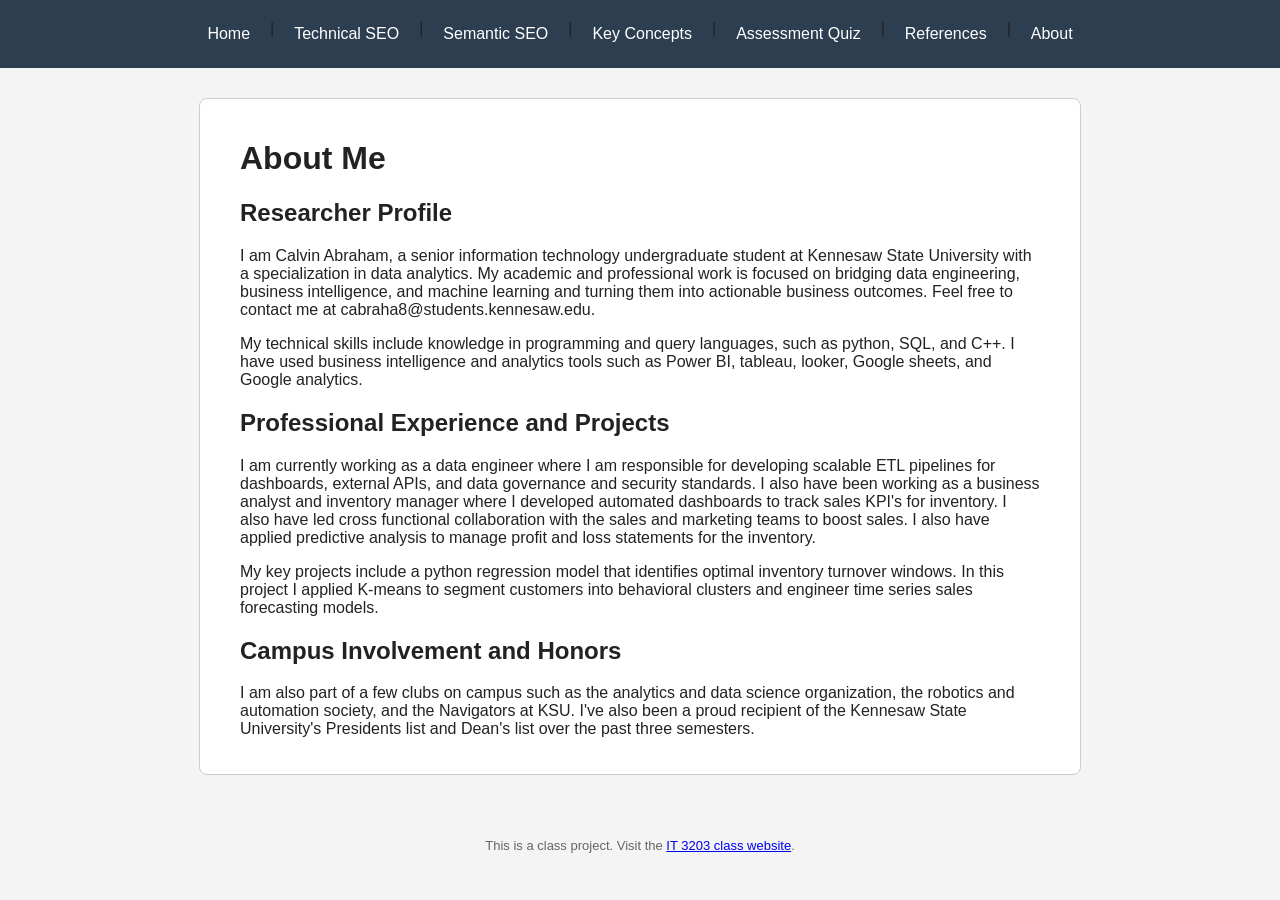
<file: about.html>
<!DOCTYPE html>
<html lang="en">
<head>
    <meta charset="UTF-8">
    <meta name="viewport" content="width=device-width, initial-scale=1.0">
    <title>About Me</title>
    <link rel="stylesheet" href="style.css">
</head>
<body>

    <nav class="top-nav">
        <a href="index.html">Home</a> | 
        <a href="topic1.html">Technical SEO</a> | 
        <a href="topic2.html">Semantic SEO</a> | 
        <a href="concepts.html">Key Concepts</a> | 
        <a href="quiz.html">Assessment Quiz</a> |
        <a href="references.html">References</a> | 
        <a href="about.html">About</a>
    </nav>

    <main class="page-container">
        <h1>About Me</h1>
        
        <h2>Researcher Profile</h2>
        <p>I am Calvin Abraham, a senior information technology undergraduate student at Kennesaw State University with a specialization in data analytics. My academic and professional work is focused on bridging data engineering, business intelligence, and machine learning and turning them into actionable business outcomes. Feel free to contact me at cabraha8@students.kennesaw.edu.
        
        <p>My technical skills include knowledge in programming and query languages, such as python, SQL, and C++. I have used business intelligence and analytics tools such as Power BI, tableau, looker, Google sheets, and Google analytics.</p>

        <h2>Professional Experience and Projects</h2>
        <p>I am currently working as a data engineer where I am responsible for developing scalable ETL pipelines for dashboards, external APIs, and data governance and security standards. I also have been working as a business analyst and inventory manager where I developed automated dashboards to track sales KPI's for inventory. I also have led cross functional collaboration with the sales and marketing teams to boost sales. I also have applied predictive analysis to manage profit and loss statements for the inventory.</p>
        <p>My key projects include a python regression model that identifies optimal inventory turnover windows. In this project I applied K-means to segment customers into behavioral clusters and engineer time series sales forecasting models.</p>

        <h2>Campus Involvement and Honors</h2>
        <p>I am also part of a few clubs on campus such as the analytics and data science organization, the robotics and automation society, and the Navigators at KSU. I've also been a proud recipient of the Kennesaw State University's Presidents list and Dean's list over the past three semesters.</p>
    </main>

    <footer>
        <p>This is a class project. Visit the <a href="https://ksuweb.github.io/IT3203/">IT 3203 class website</a>.</p>
    </footer>

</body>
</html>
</file>
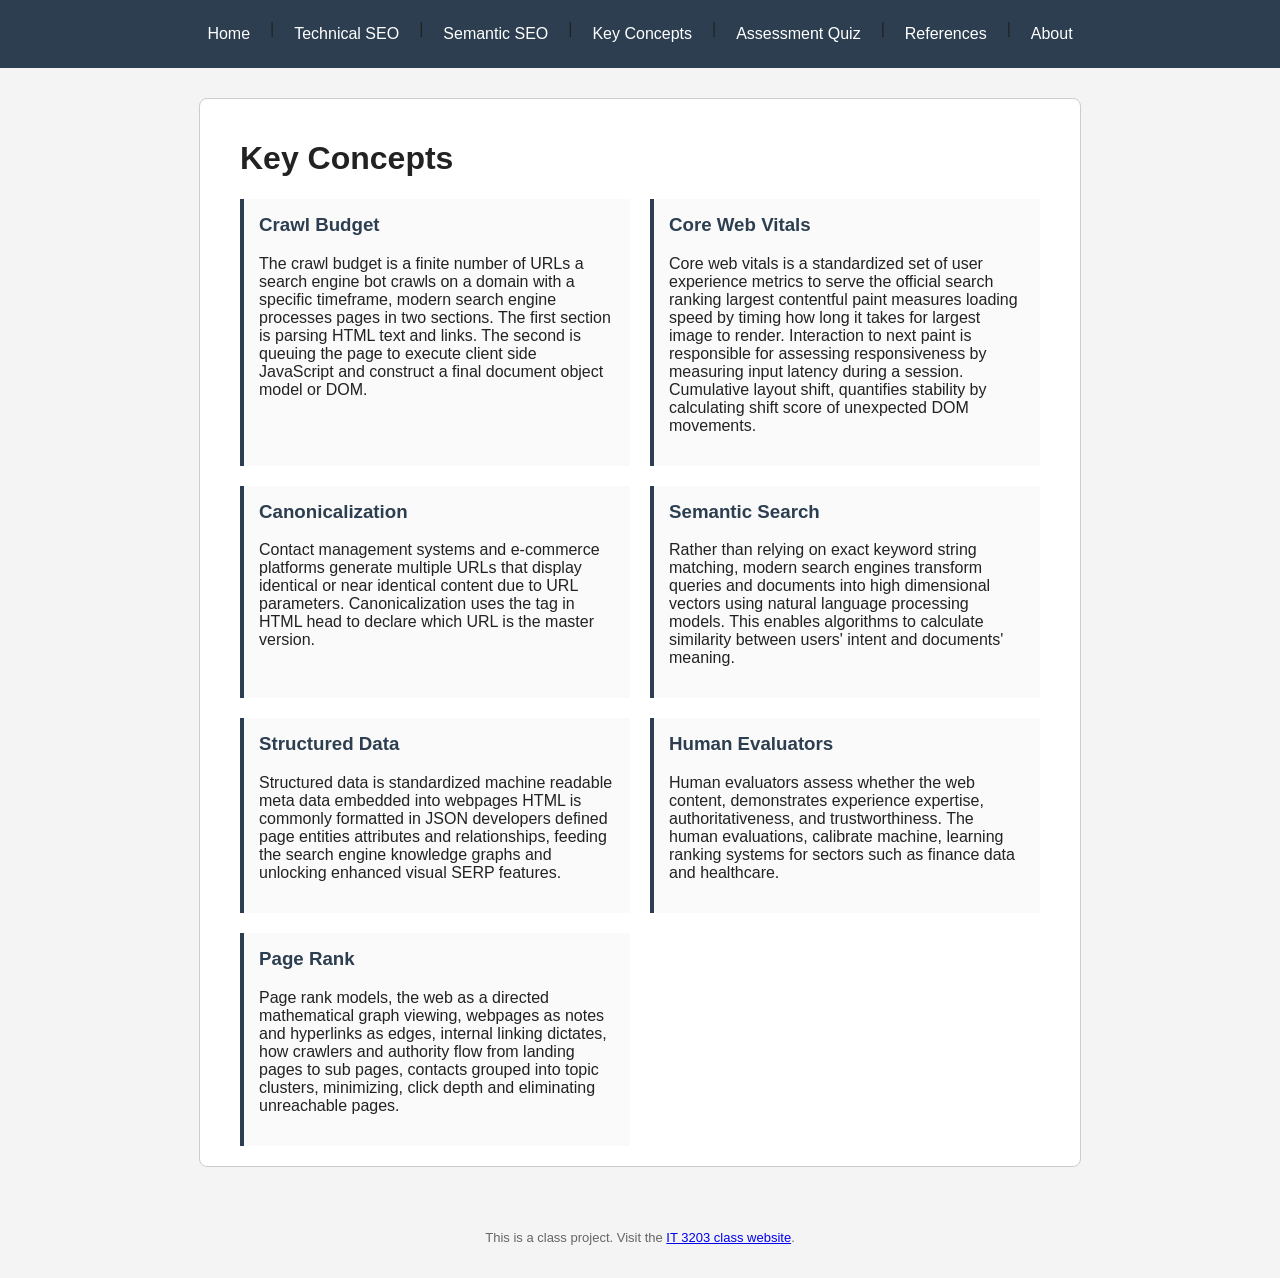
<file: concepts.html>
<!DOCTYPE html>
<html lang="en">
<head>
    <meta charset="UTF-8">
    <meta name="viewport" content="width=device-width, initial-scale=1.0">
    <title>Key Concepts</title>
    <link rel="stylesheet" href="style.css">
</head>
<body>

    <nav class="top-nav">
        <a href="index.html">Home</a> | 
        <a href="topic1.html">Technical SEO</a> | 
        <a href="topic2.html">Semantic SEO</a> | 
        <a href="concepts.html">Key Concepts</a> | 
        <a href="quiz.html">Assessment Quiz</a> |
        <a href="references.html">References</a> | 
        <a href="about.html">About</a>
    </nav>

    <main class="page-container">
        <h1>Key Concepts</h1>
        
        <!-- using css grid for these boxes -->
        <div class="grid-container">
            <div class="concept-box">
                <h3>Crawl Budget</h3>
                <p>The crawl budget is a finite number of URLs a search engine bot crawls on a domain with a specific timeframe, modern search engine processes pages in two sections. The first section is parsing HTML text and links. The second is queuing the page to execute client side JavaScript and construct a final document object model or DOM.</p>
            </div>

            <div class="concept-box">
                <h3>Core Web Vitals</h3>
                <p>Core web vitals is a standardized set of user experience metrics to serve the official search ranking largest contentful paint measures loading speed by timing how long it takes for largest image to render. Interaction to next paint is responsible for assessing responsiveness by measuring input latency during a session. Cumulative layout shift, quantifies stability by calculating shift score of unexpected DOM movements.</p>
            </div>

            <div class="concept-box">
                <h3>Canonicalization</h3>
                <p>Contact management systems and e-commerce platforms generate multiple URLs that display identical or near identical content due to URL parameters. Canonicalization uses the tag in HTML head to declare which URL is the master version.</p>
            </div>

            <div class="concept-box">
                <h3>Semantic Search</h3>
                <p>Rather than relying on exact keyword string matching, modern search engines transform queries and documents into high dimensional vectors using natural language processing models. This enables algorithms to calculate similarity between users' intent and documents' meaning.</p>
            </div>

            <div class="concept-box">
                <h3>Structured Data</h3>
                <p>Structured data is standardized machine readable meta data embedded into webpages HTML is commonly formatted in JSON developers defined page entities attributes and relationships, feeding the search engine knowledge graphs and unlocking enhanced visual SERP features.</p>
            </div>

            <div class="concept-box">
                <h3>Human Evaluators</h3>
                <p>Human evaluators assess whether the web content, demonstrates experience expertise, authoritativeness, and trustworthiness. The human evaluations, calibrate machine, learning ranking systems for sectors such as finance data and healthcare.</p>
            </div>

            <div class="concept-box">
                <h3>Page Rank</h3>
                <p>Page rank models, the web as a directed mathematical graph viewing, webpages as notes and hyperlinks as edges, internal linking dictates, how crawlers and authority flow from landing pages to sub pages, contacts grouped into topic clusters, minimizing, click depth and eliminating unreachable pages.</p>
            </div>
        </div>
    </main>

    <footer>
        <p>This is a class project. Visit the <a href="https://ksuweb.github.io/IT3203/">IT 3203 class website</a>.</p>
    </footer>

</body>
</html>
</file>
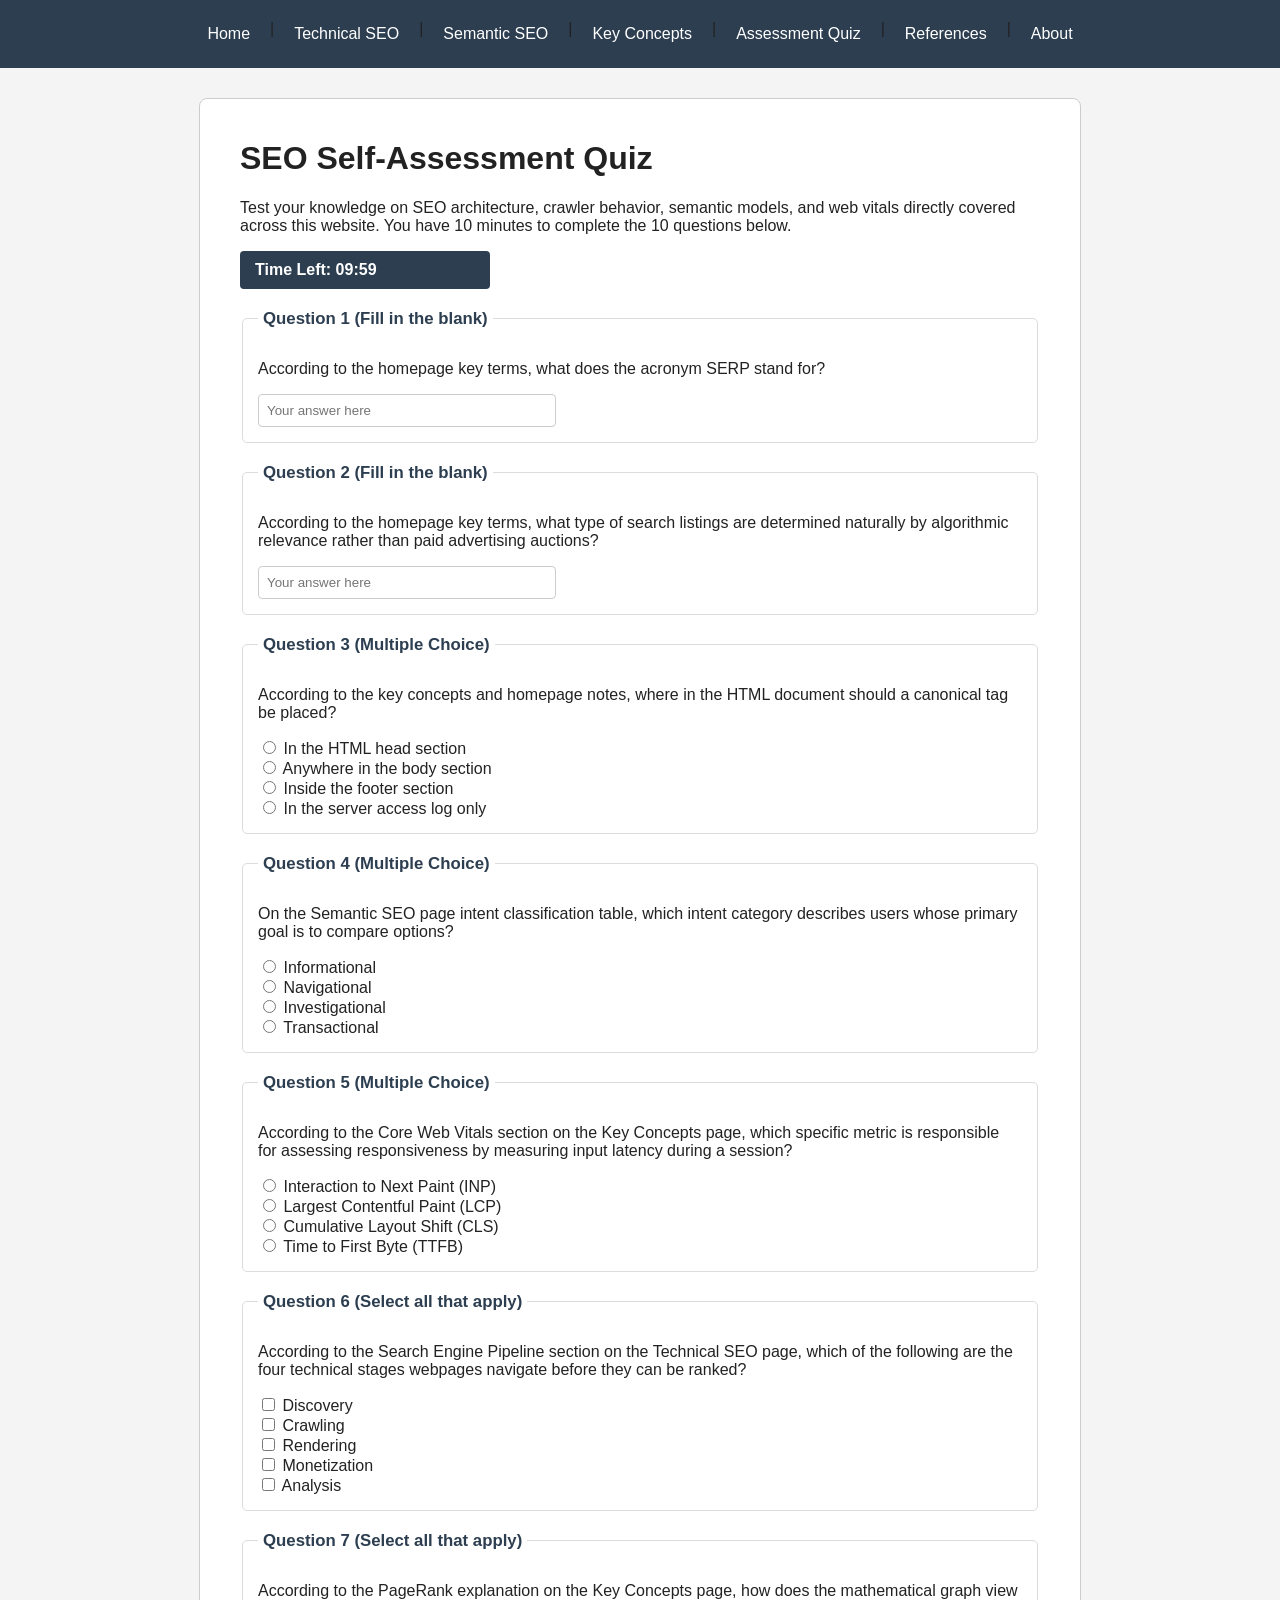
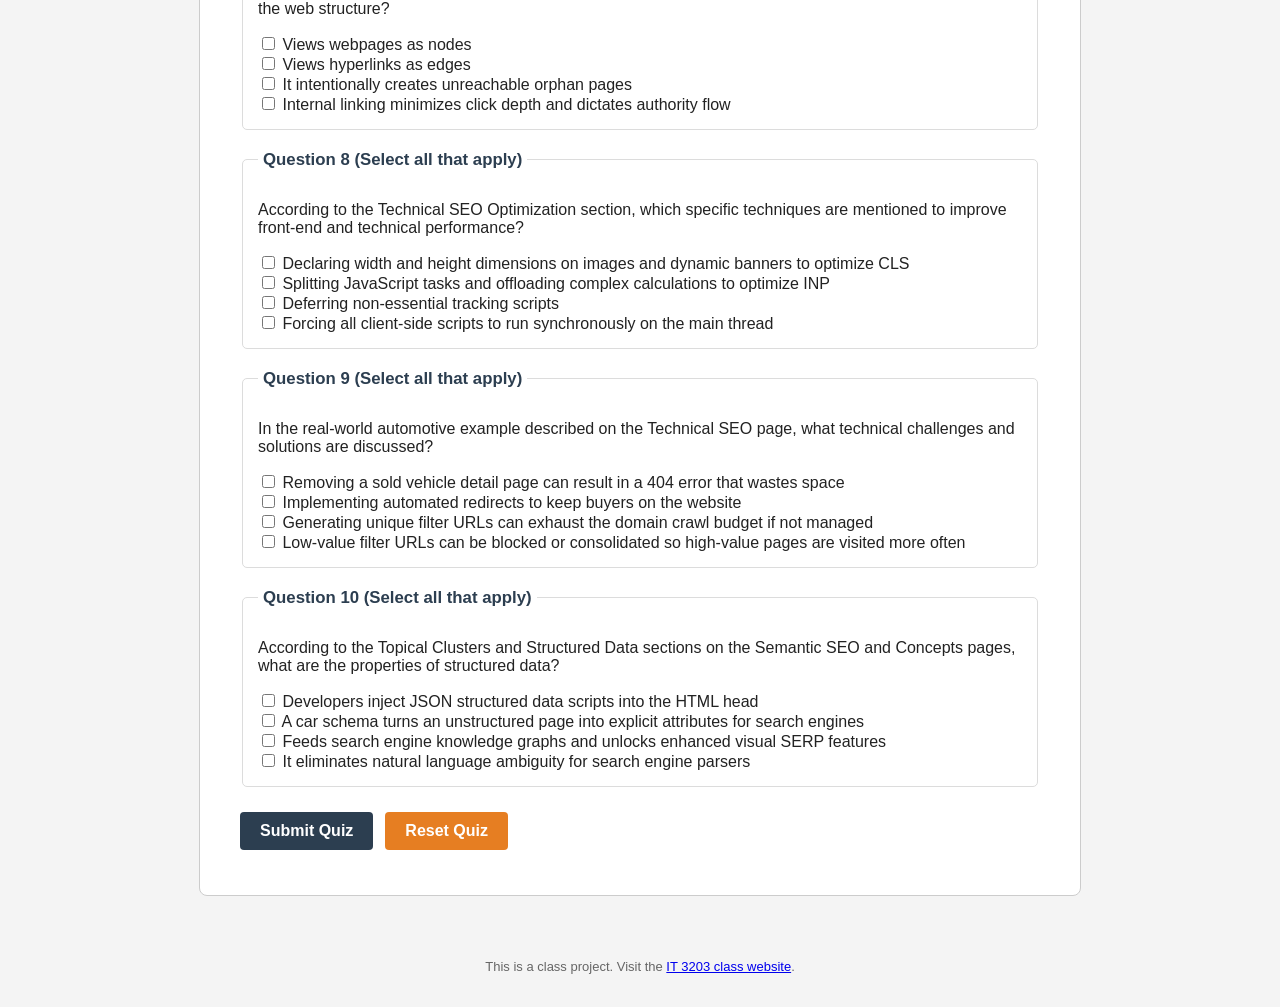
<file: quiz.html>
<!DOCTYPE html>
<html lang="en">
<head>
    <meta charset="UTF-8">
    <meta name="viewport" content="width=device-width, initial-scale=1.0">
    <title>SEO Knowledge Quiz</title>
    <!-- linking the css file -->
    <link rel="stylesheet" href="style.css">
</head>
<body>

    <!-- main website navigation -->
    <nav class="top-nav">
        <a href="index.html">Home</a> | 
        <a href="topic1.html">Technical SEO</a> | 
        <a href="topic2.html">Semantic SEO</a> | 
        <a href="concepts.html">Key Concepts</a> | 
        <a href="quiz.html">Assessment Quiz</a> | 
        <a href="references.html">References</a> | 
        <a href="about.html">About</a>
    </nav>

    <main class="page-container">
        <h1>SEO Self-Assessment Quiz</h1>
        <p>Test your knowledge on SEO architecture, crawler behavior, semantic models, and web vitals directly covered across this website. You have 10 minutes to complete the 10 questions below.</p>

        <!-- timer box -->
        <div id="timer-container">
            Time Left: <span id="timer">10:00</span>
        </div>

        <!-- quiz form -->
        <form id="quizForm">

            <!-- Question 1: Fill in the blank -->
            <fieldset>
                <legend><strong>Question 1 (Fill in the blank)</strong></legend>
                <p>According to the homepage key terms, what does the acronym SERP stand for?</p>
                <input type="text" id="q1" name="q1" placeholder="Your answer here" class="quiz-text-input">
            </fieldset>

            <!-- Question 2: Fill in the blank -->
            <fieldset>
                <legend><strong>Question 2 (Fill in the blank)</strong></legend>
                <p>According to the homepage key terms, what type of search listings are determined naturally by algorithmic relevance rather than paid advertising auctions?</p>
                <input type="text" id="q2" name="q2" placeholder="Your answer here" class="quiz-text-input">
            </fieldset>

            <!-- Question 3: Multiple Choice Radio -->
            <fieldset>
                <legend><strong>Question 3 (Multiple Choice)</strong></legend>
                <p>According to the key concepts and homepage notes, where in the HTML document should a canonical tag be placed?</p>
                <label><input type="radio" name="q3" value="head"> In the HTML head section</label><br>
                <label><input type="radio" name="q3" value="body"> Anywhere in the body section</label><br>
                <label><input type="radio" name="q3" value="footer"> Inside the footer section</label><br>
                <label><input type="radio" name="q3" value="server"> In the server access log only</label>
            </fieldset>

            <!-- Question 4: Multiple Choice Radio -->
            <fieldset>
                <legend><strong>Question 4 (Multiple Choice)</strong></legend>
                <p>On the Semantic SEO page intent classification table, which intent category describes users whose primary goal is to compare options?</p>
                <label><input type="radio" name="q4" value="informational"> Informational</label><br>
                <label><input type="radio" name="q4" value="navigational"> Navigational</label><br>
                <label><input type="radio" name="q4" value="investigational"> Investigational</label><br>
                <label><input type="radio" name="q4" value="transactional"> Transactional</label>
            </fieldset>

            <!-- Question 5: Multiple Choice Radio -->
            <fieldset>
                <legend><strong>Question 5 (Multiple Choice)</strong></legend>
                <p>According to the Core Web Vitals section on the Key Concepts page, which specific metric is responsible for assessing responsiveness by measuring input latency during a session?</p>
                <label><input type="radio" name="q5" value="inp"> Interaction to Next Paint (INP)</label><br>
                <label><input type="radio" name="q5" value="lcp"> Largest Contentful Paint (LCP)</label><br>
                <label><input type="radio" name="q5" value="cls"> Cumulative Layout Shift (CLS)</label><br>
                <label><input type="radio" name="q5" value="ttfb"> Time to First Byte (TTFB)</label>
            </fieldset>

            <!-- Question 6: Multi-Selection Checkbox -->
            <fieldset>
                <legend><strong>Question 6 (Select all that apply)</strong></legend>
                <p>According to the Search Engine Pipeline section on the Technical SEO page, which of the following are the four technical stages webpages navigate before they can be ranked?</p>
                <label><input type="checkbox" name="q6" value="discovery"> Discovery</label><br>
                <label><input type="checkbox" name="q6" value="crawling"> Crawling</label><br>
                <label><input type="checkbox" name="q6" value="rendering"> Rendering</label><br>
                <label><input type="checkbox" name="q6" value="monetization"> Monetization</label><br>
                <label><input type="checkbox" name="q6" value="analysis"> Analysis</label>
            </fieldset>

            <!-- Question 7: Multi-Selection Checkbox -->
            <fieldset>
                <legend><strong>Question 7 (Select all that apply)</strong></legend>
                <p>According to the PageRank explanation on the Key Concepts page, how does the mathematical graph view the web structure?</p>
                <label><input type="checkbox" name="q7" value="nodes"> Views webpages as nodes</label><br>
                <label><input type="checkbox" name="q7" value="edges"> Views hyperlinks as edges</label><br>
                <label><input type="checkbox" name="q7" value="unreachable"> It intentionally creates unreachable orphan pages</label><br>
                <label><input type="checkbox" name="q7" value="depth"> Internal linking minimizes click depth and dictates authority flow</label>
            </fieldset>

            <!-- Question 8: Multi-Selection Checkbox -->
            <fieldset>
                <legend><strong>Question 8 (Select all that apply)</strong></legend>
                <p>According to the Technical SEO Optimization section, which specific techniques are mentioned to improve front-end and technical performance?</p>
                <label><input type="checkbox" name="q8" value="dimensions"> Declaring width and height dimensions on images and dynamic banners to optimize CLS</label><br>
                <label><input type="checkbox" name="q8" value="splitting"> Splitting JavaScript tasks and offloading complex calculations to optimize INP</label><br>
                <label><input type="checkbox" name="q8" value="deferring"> Deferring non-essential tracking scripts</label><br>
                <label><input type="checkbox" name="q8" value="blocking"> Forcing all client-side scripts to run synchronously on the main thread</label>
            </fieldset>

            <!-- Question 9: Multi-Selection Checkbox -->
            <fieldset>
                <legend><strong>Question 9 (Select all that apply)</strong></legend>
                <p>In the real-world automotive example described on the Technical SEO page, what technical challenges and solutions are discussed?</p>
                <label><input type="checkbox" name="q9" value="error404"> Removing a sold vehicle detail page can result in a 404 error that wastes space</label><br>
                <label><input type="checkbox" name="q9" value="redirect"> Implementing automated redirects to keep buyers on the website</label><br>
                <label><input type="checkbox" name="q9" value="filters"> Generating unique filter URLs can exhaust the domain crawl budget if not managed</label><br>
                <label><input type="checkbox" name="q9" value="consolidation"> Low-value filter URLs can be blocked or consolidated so high-value pages are visited more often</label>
            </fieldset>

            <!-- Question 10: Multi-Selection Checkbox -->
            <fieldset>
                <legend><strong>Question 10 (Select all that apply)</strong></legend>
                <p>According to the Topical Clusters and Structured Data sections on the Semantic SEO and Concepts pages, what are the properties of structured data?</p>
                <label><input type="checkbox" name="q10" value="json"> Developers inject JSON structured data scripts into the HTML head</label><br>
                <label><input type="checkbox" name="q10" value="unstructured"> A car schema turns an unstructured page into explicit attributes for search engines</label><br>
                <label><input type="checkbox" name="q10" value="knowledge"> Feeds search engine knowledge graphs and unlocks enhanced visual SERP features</label><br>
                <label><input type="checkbox" name="q10" value="natural"> It eliminates natural language ambiguity for search engine parsers</label>
            </fieldset>

            <!-- submit and reset buttons -->
            <div class="quiz-buttons">
                <button type="button" id="submitBtn" class="quiz-btn">Submit Quiz</button>
                <button type="button" id="resetBtn" class="quiz-btn">Reset Quiz</button>
            </div>
        </form>

        <!-- results section (hidden by default) -->
        <div id="results">
            <h2>Assessment Results</h2>
            <div id="summary"></div>
            <hr>
            <h3>Question Breakdown:</h3>
            <div id="details"></div>
        </div>

    </main>

    <!-- footer required for class -->
    <footer>
        <p>This is a class project. Visit the <a href="https://ksuweb.github.io/IT3203/" target="_blank" rel="noopener noreferrer">IT 3203 class website</a>.</p>
    </footer>

    <!-- linking the quiz javascript file -->
    <script src="quiz.js"></script>
</body>
</html>
</file>
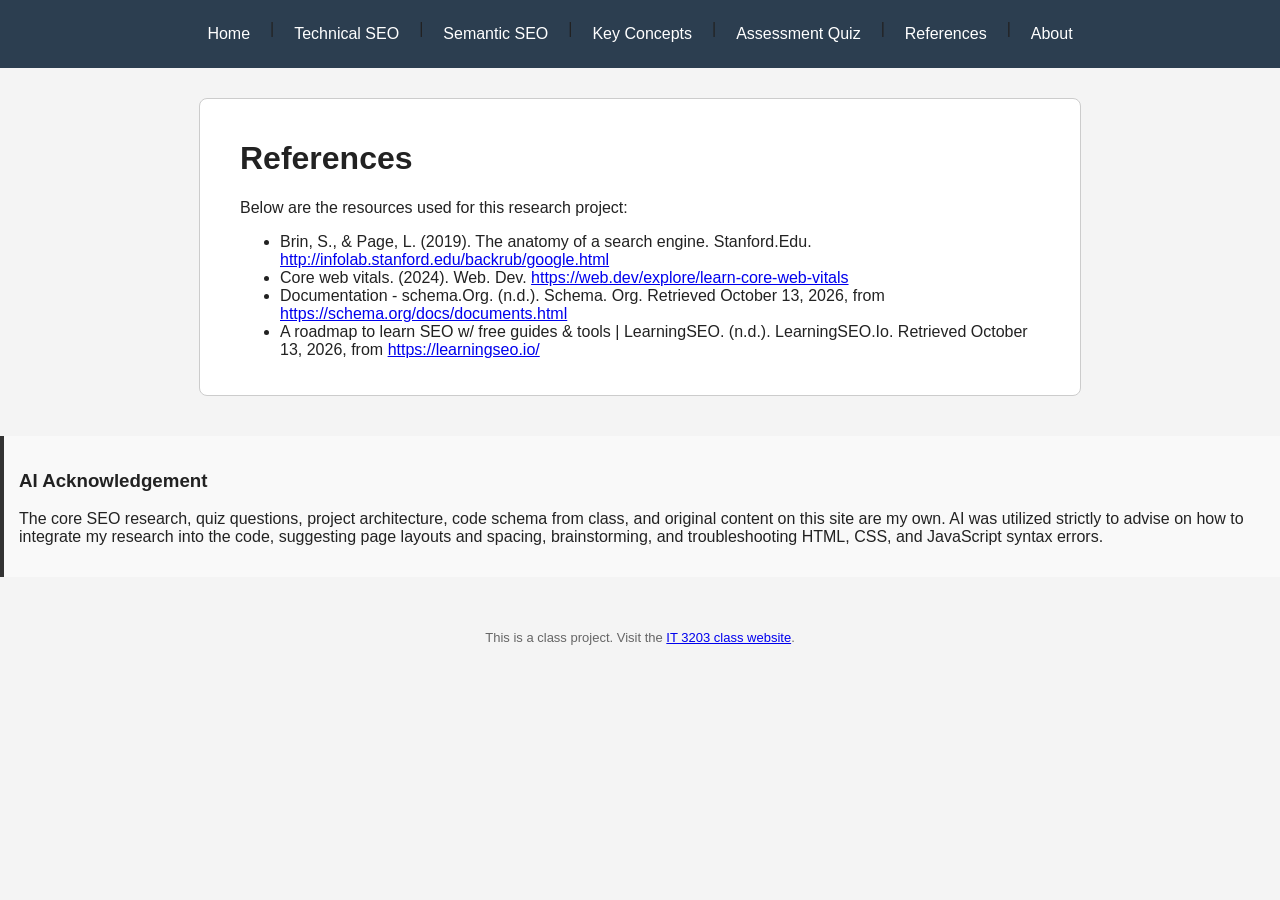
<file: references.html>
</body>
</html>
<!DOCTYPE html>
<html lang="en">
<head>
    <meta charset="UTF-8">
    <meta name="viewport" content="width=device-width, initial-scale=1.0">
    <title>References</title>
    <!-- linking the css file -->
    <link rel="stylesheet" href="style.css">
</head>
<body>

    <!-- main website navigation (same menu as the other pages) -->
    <nav class="top-nav">
        <a href="index.html">Home</a> | 
        <a href="topic1.html">Technical SEO</a> | 
        <a href="topic2.html">Semantic SEO</a> | 
        <a href="concepts.html">Key Concepts</a> | 
        <a href="quiz.html">Assessment Quiz</a> | 
        <a href="references.html">References</a> | 
        <a href="about.html">About</a>
    </nav>

    <main class="page-container">
        <h1>References</h1>
        <p>Below are the resources used for this research project:</p>

        <!-- each URL is now a clickable link that opens in a new tab -->
        <ul>
            <li>Brin, S., &amp; Page, L. (2019). The anatomy of a search engine. Stanford.Edu. 
                <a href="http://infolab.stanford.edu/backrub/google.html" target="_blank" rel="noopener noreferrer">http://infolab.stanford.edu/backrub/google.html</a>
            </li>
            <li>Core web vitals. (2024). Web. Dev. 
                <a href="https://web.dev/explore/learn-core-web-vitals" target="_blank" rel="noopener noreferrer">https://web.dev/explore/learn-core-web-vitals</a>
            </li>
            <li>Documentation - schema.Org. (n.d.). Schema. Org. Retrieved October 13, 2026, from 
                <a href="https://schema.org/docs/documents.html" target="_blank" rel="noopener noreferrer">https://schema.org/docs/documents.html</a>
            </li>
            <li>A roadmap to learn SEO w/ free guides &amp; tools | LearningSEO. (n.d.). LearningSEO.Io. Retrieved October 13, 2026, from 
                <a href="https://learningseo.io/" target="_blank" rel="noopener noreferrer">https://learningseo.io/</a>
            </li>
        </ul>
    </main>

    <!-- AI acknowledgement section -->
    <section id="ai-acknowledgement" style="margin-top: 40px; padding: 15px; background-color: #f9f9f9; border-left: 4px solid #333;">
      <h3>AI Acknowledgement</h3>
      <p>The core SEO research, quiz questions, project architecture, code schema from class, and original content on this site are my own. AI was utilized strictly to advise on how to integrate my research into the code, suggesting page layouts and spacing, brainstorming, and troubleshooting HTML, CSS, and JavaScript syntax errors.</p>
    </section>

    <!-- footer required for class -->
    <footer>
        <p>This is a class project. Visit the <a href="https://ksuweb.github.io/IT3203/" target="_blank" rel="noopener noreferrer">IT 3203 class website</a>.</p>
    </footer>

</body>
</html>
</file>
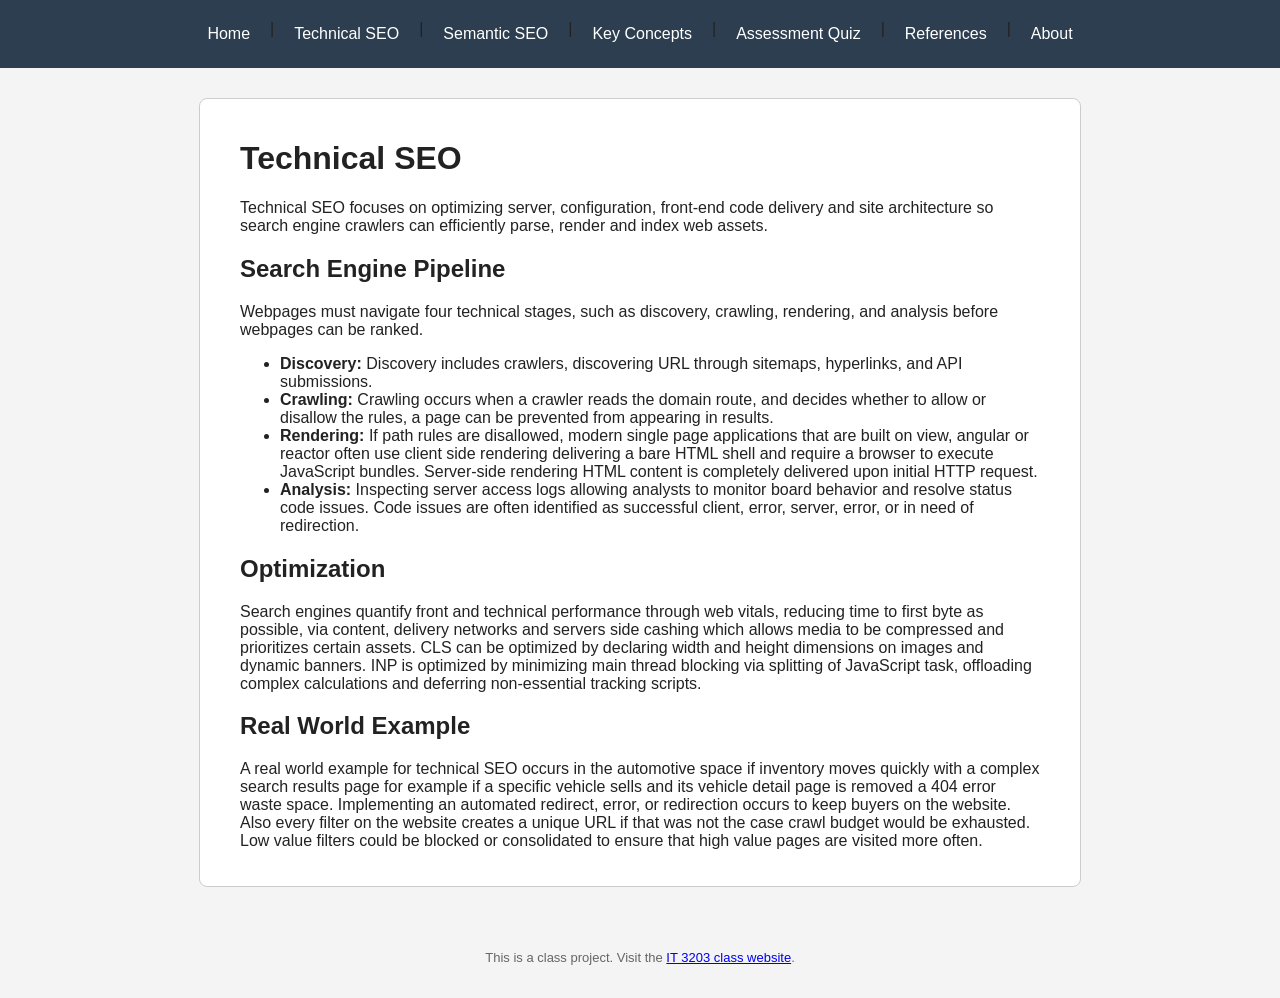
<file: topic1.html>
<!DOCTYPE html>
<html lang="en">
<head>
    <meta charset="UTF-8">
    <meta name="viewport" content="width=device-width, initial-scale=1.0">
    <title>Technical SEO</title>
    <link rel="stylesheet" href="style.css">
</head>
<body>

    <nav class="top-nav">
        <a href="index.html">Home</a> | 
        <a href="topic1.html">Technical SEO</a> | 
        <a href="topic2.html">Semantic SEO</a> | 
        <a href="concepts.html">Key Concepts</a> | 
        <a href="quiz.html">Assessment Quiz</a> |
        <a href="references.html">References</a> | 
        <a href="about.html">About</a>
    </nav>

    <main class="page-container">
        <h1>Technical SEO</h1>
        <p>Technical SEO focuses on optimizing server, configuration, front-end code delivery and site architecture so search engine crawlers can efficiently parse, render and index web assets.</p>

        <h2>Search Engine Pipeline</h2>
        <p>Webpages must navigate four technical stages, such as discovery, crawling, rendering, and analysis before webpages can be ranked.</p>
        <ul>
            <li><strong>Discovery:</strong> Discovery includes crawlers, discovering URL through sitemaps, hyperlinks, and API submissions.</li>
            <li><strong>Crawling:</strong> Crawling occurs when a crawler reads the domain route, and decides whether to allow or disallow the rules, a page can be prevented from appearing in results.</li>
            <li><strong>Rendering:</strong> If path rules are disallowed, modern single page applications that are built on view, angular or reactor often use client side rendering delivering a bare HTML shell and require a browser to execute JavaScript bundles. Server-side rendering HTML content is completely delivered upon initial HTTP request.</li>
            <li><strong>Analysis:</strong> Inspecting server access logs allowing analysts to monitor board behavior and resolve status code issues. Code issues are often identified as successful client, error, server, error, or in need of redirection.</li>
        </ul>

        <h2>Optimization</h2>
        <p>Search engines quantify front and technical performance through web vitals, reducing time to first byte as possible, via content, delivery networks and servers side cashing which allows media to be compressed and prioritizes certain assets. CLS can be optimized by declaring width and height dimensions on images and dynamic banners. INP is optimized by minimizing main thread blocking via splitting of JavaScript task, offloading complex calculations and deferring non-essential tracking scripts.</p>

        <h2>Real World Example</h2>
        <p>A real world example for technical SEO occurs in the automotive space if inventory moves quickly with a complex search results page for example if a specific vehicle sells and its vehicle detail page is removed a 404 error waste space. Implementing an automated redirect, error, or redirection occurs to keep buyers on the website. Also every filter on the website creates a unique URL if that was not the case crawl budget would be exhausted. Low value filters could be blocked or consolidated to ensure that high value pages are visited more often.</p>
    </main>

    <footer>
        <p>This is a class project. Visit the <a href="https://ksuweb.github.io/IT3203/">IT 3203 class website</a>.</p>
    </footer>

</body>
</html>
</file>
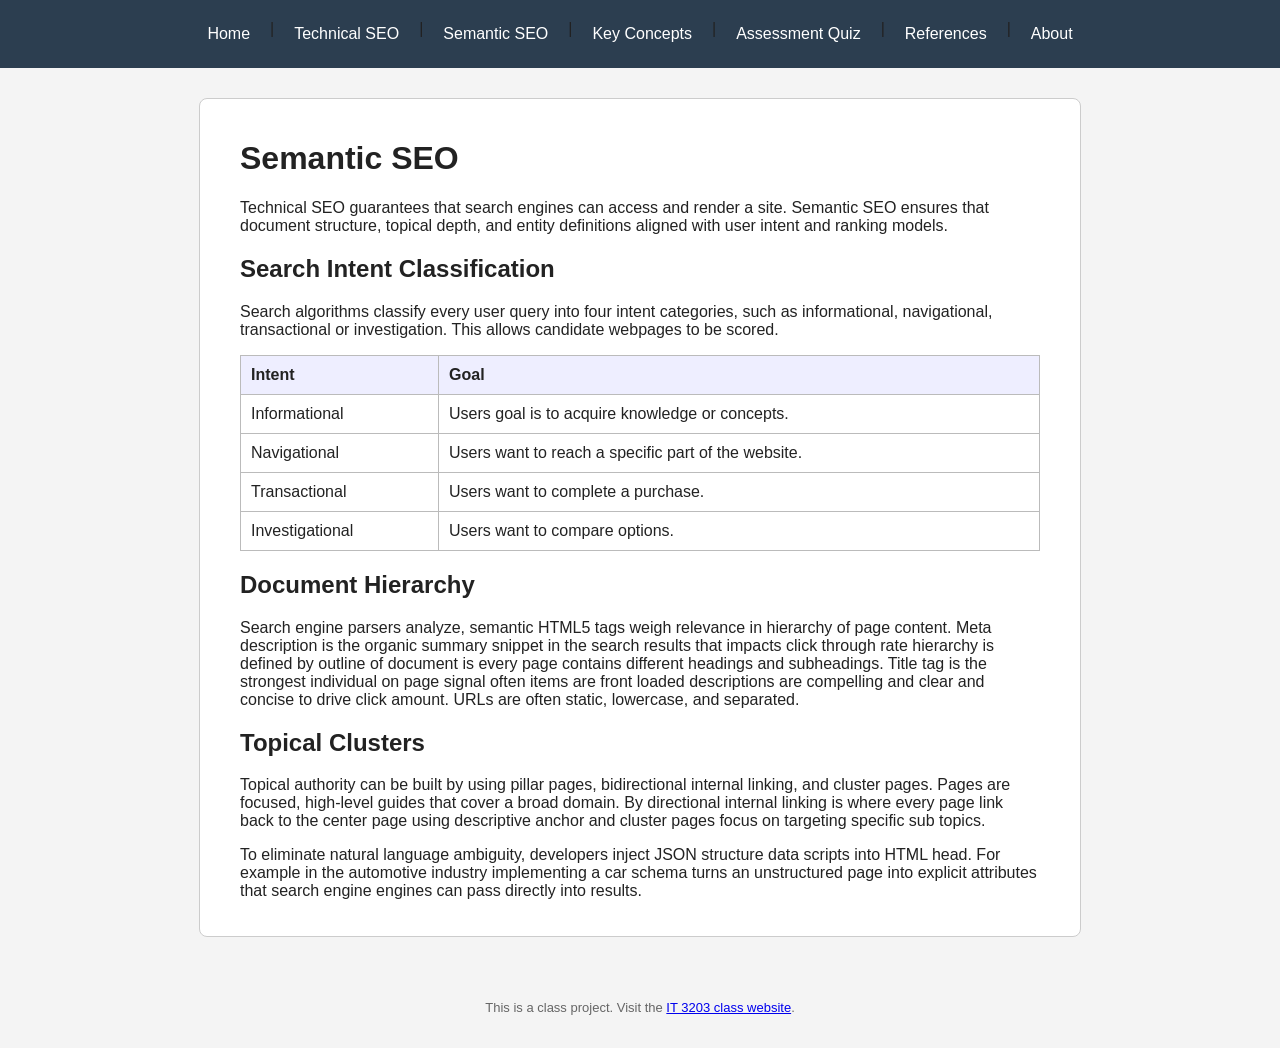
<file: topic2.html>
<!DOCTYPE html>
<html lang="en">
<head>
    <meta charset="UTF-8">
    <meta name="viewport" content="width=device-width, initial-scale=1.0">
    <title>Semantic SEO</title>
    <link rel="stylesheet" href="style.css">
</head>
<body>

    <nav class="top-nav">
        <a href="index.html">Home</a> | 
        <a href="topic1.html">Technical SEO</a> | 
        <a href="topic2.html">Semantic SEO</a> | 
        <a href="concepts.html">Key Concepts</a> | 
        <a href="quiz.html">Assessment Quiz</a> |
        <a href="references.html">References</a> | 
        <a href="about.html">About</a>
    </nav>

    <main class="page-container">
        <h1>Semantic SEO</h1>
        <p>Technical SEO guarantees that search engines can access and render a site. Semantic SEO ensures that document structure, topical depth, and entity definitions aligned with user intent and ranking models.</p>

        <h2>Search Intent Classification</h2>
        <p>Search algorithms classify every user query into four intent categories, such as informational, navigational, transactional or investigation. This allows candidate webpages to be scored.</p>
        
        <!-- displaying intent categories in a table -->
        <table class="info-table">
            <tr>
                <th>Intent</th>
                <th>Goal</th>
            </tr>
            <tr>
                <td>Informational</td>
                <td>Users goal is to acquire knowledge or concepts.</td>
            </tr>
            <tr>
                <td>Navigational</td>
                <td>Users want to reach a specific part of the website.</td>
            </tr>
            <tr>
                <td>Transactional</td>
                <td>Users want to complete a purchase.</td>
            </tr>
            <tr>
                <td>Investigational</td>
                <td>Users want to compare options.</td>
            </tr>
        </table>

        <h2>Document Hierarchy</h2>
        <p>Search engine parsers analyze, semantic HTML5 tags weigh relevance in hierarchy of page content. Meta description is the organic summary snippet in the search results that impacts click through rate hierarchy is defined by outline of document is every page contains different headings and subheadings. Title tag is the strongest individual on page signal often items are front loaded descriptions are compelling and clear and concise to drive click amount. URLs are often static, lowercase, and separated.</p>

        <h2>Topical Clusters</h2>
        <p>Topical authority can be built by using pillar pages, bidirectional internal linking, and cluster pages. Pages are focused, high-level guides that cover a broad domain. By directional internal linking is where every page link back to the center page using descriptive anchor and cluster pages focus on targeting specific sub topics.</p>
        <p>To eliminate natural language ambiguity, developers inject JSON structure data scripts into HTML head. For example in the automotive industry implementing a car schema turns an unstructured page into explicit attributes that search engine engines can pass directly into results.</p>
    </main>

    <footer>
        <p>This is a class project. Visit the <a href="https://ksuweb.github.io/IT3203/">IT 3203 class website</a>.</p>
    </footer>

</body>
</html>
</file>
<file: style.css>
/* 1. Element Selector styling the whole page */
body {
    font-family: Arial, Helvetica, sans-serif;
    background-color: #f4f4f4;
    color: #222;
    margin: 0;
    padding: 0;
}

/* 2. Flexbox for the nav bar */
.top-nav {
    display: flex;
    justify-content: center;
    background-color: #2c3e50;
    padding: 20px;
}

.top-nav a {
    color: white;
    text-decoration: none;
    padding: 5px 15px;
    margin: 0 5px;
}

/* 3. hover effect for links */
.top-nav a:hover {
    background-color: #e67e22;
    border-radius: 4px;
}

/* 4. Class selector for the main content block */
.page-container {
    max-width: 800px;
    margin: 30px auto;
    background-color: white;
    padding: 20px 40px;
    border: 1px solid #ccc;
    border-radius: 8px;
}

/* 5. ID selector for the home page header */
#main-heading {
    color: #2c3e50;
    border-bottom: 2px solid #e67e22;
    padding-bottom: 10px;
}

/* basic styling for images */
.content-img {
    width: 100%;
    max-width: 500px;
    border: 1px solid #999;
    margin-bottom: 20px;
}

/* basic styling for tables */
.info-table {
    width: 100%;
    border-collapse: collapse;
    margin-top: 15px;
    margin-bottom: 20px;
}

.info-table th, .info-table td {
    border: 1px solid #bbb;
    padding: 10px;
    text-align: left;
}

.info-table th {
    background-color: #eef;
}

/* 6. Grid layout for the concepts boxes */
.grid-container {
    display: grid;
    grid-template-columns: 1fr 1fr;
    gap: 20px;
    margin-top: 20px;
}

.concept-box {
    background-color: #fafafa;
    padding: 15px;
    border-left: 4px solid #2c3e50;
}

.concept-box h3 {
    margin-top: 0;
    color: #2c3e50;
}

/* footer stuff */
footer {
    text-align: center;
    padding: 20px;
    color: #666;
    font-size: 13px;
    margin-top: 20px;
}

/* Milestone 2: Quiz Page Styling */

/* Timer container box */
#timer-container {
    background-color: #2c3e50;
    color: #ffffff;
    padding: 10px 15px;
    border-radius: 4px;
    width: 220px;
    font-weight: bold;
    margin-bottom: 20px;
}

/* Fieldset question cards */
#quizForm fieldset {
    background-color: #ffffff;
    border: 1px solid #dcdcdc;
    border-radius: 5px;
    margin-bottom: 20px;
    padding: 15px;
}

#quizForm legend {
    color: #2c3e50;
    font-size: 1.05rem;
    padding: 0 5px;
}

/* Text inputs for fill-in-the-blank */
.quiz-text-input {
    width: 280px;
    padding: 8px;
    border: 1px solid #ccc;
    border-radius: 4px;
    margin-top: 5px;
    display: block;
}

.quiz-text-input:focus {
    border-color: #e67e22;
    outline: none;
}

/* Button container and controls */
.quiz-buttons {
    margin: 25px 0;
    display: flex;
    gap: 12px;
}

.quiz-btn {
    padding: 10px 20px;
    font-size: 1rem;
    font-weight: bold;
    border: none;
    border-radius: 4px;
    cursor: pointer;
    transition: background-color 0.2s ease;
}

/* Submit button (Navy theme) */
#submitBtn {
    background-color: #2c3e50;
    color: #ffffff;
}

#submitBtn:hover {
    background-color: #1a252f;
}

/* Reset button (Orange accent) */
#resetBtn {
    background-color: #e67e22;
    color: #ffffff;
}

#resetBtn:hover {
    background-color: #d35400;
}

/* Results display box */
#results {
    display: none;
    margin-top: 30px;
    padding: 20px;
    background-color: #ffffff;
    border: 2px solid #2c3e50;
    border-radius: 5px;
}

#results h2 {
    color: #2c3e50;
    margin-top: 0;
}
</file>
